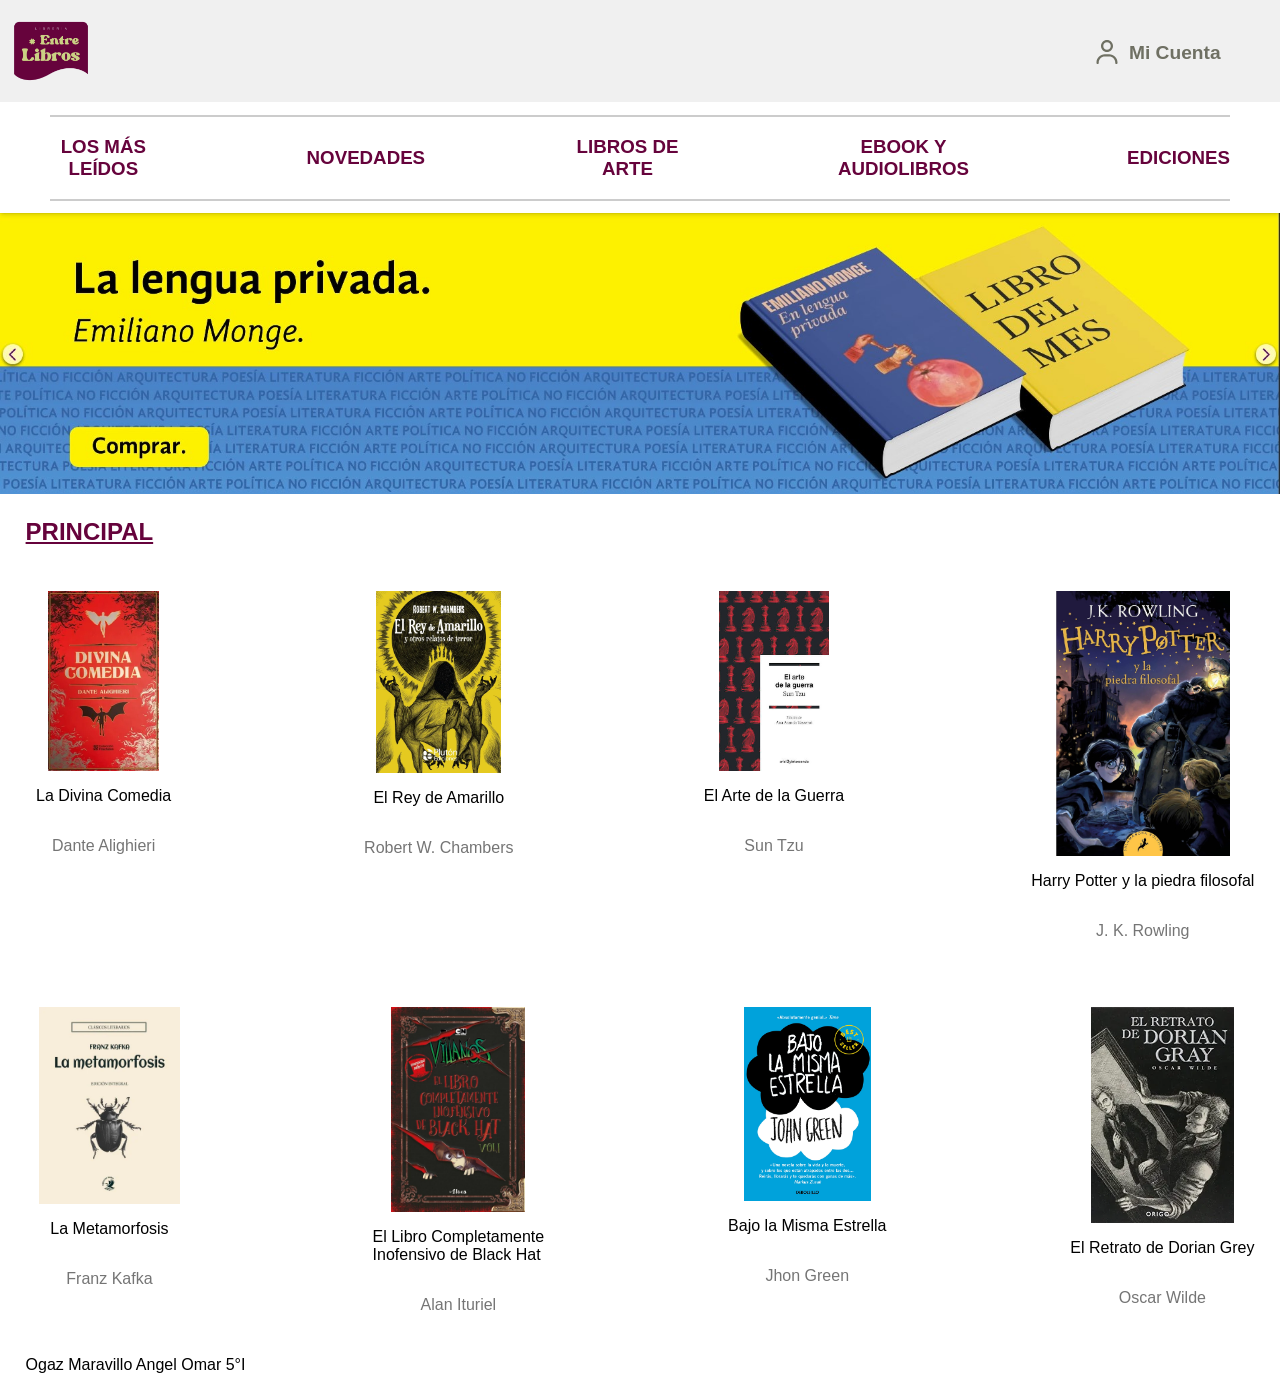
<file: index.html>
<!DOCTYPE html>
<html>
<head>
	<meta charset="utf-8">
	<meta name="viewport" content="width=device-width, initial-scale=1">
	<title>Librería Formulario AOOM</title>
	<link rel="stylesheet" href="librestilo.css">
</head>
<body style="margin: 0; font-family: Arial, sans-serif;">
	<nav class="colF nave">
		<img src="logo.jpg" width="20%" height="auto">
			<span class="colu" style="padding-left: 190%; padding-top: 5%;">
				<a href="sesion.html" style="display: flex;" class="bt">
					<img src="user.svg" width="30" height="30" style="padding-top: 9%;">
					<h2 style="padding-left: 6%; font-size: 120%;">Mi Cuenta</h2>
				</a>
			</span>
	</nav>
	<header style="align-items: center; padding-top: 1%;">
	<div class="line" style="border-bottom: 2px solid #ccc; margin-left: 50px; margin-right: 50px; border-top: 2px solid #ccc;">
		<h3>LOS MÁS LEÍDOS</h3>
		<h3>NOVEDADES</h3>
		<h3>LIBROS DE ARTE</h3>
		<h3>EBOOK Y AUDIOLIBROS</h3>
		<h3>EDICIONES</h3>
	</div>
		<img src="libroenca.jpg" style="width: 100%; padding-top: 1%;">
	</header>

	<h2 style="padding-left: 2%; text-decoration: underline; color: #66033C;">PRINCIPAL</h2>
	<div class="na2">
		<span class="colu">
			<img src="divinacome.webp" width="71%" height="auto">
			<p>La Divina Comedia</p>
			<p style="color: #757575;">Dante Alighieri</p>
		</span>

		<span class="colu">
			<img src="reyamarillo.webp" width="80%" height="auto">
			<p>El Rey de Amarillo</p>
			<p style="color: #757575;">Robert W. Chambers</p>
		</span>

		<span class="colu">
			<img src="arteguerra.jpg" width="71%" height="auto">
			<p>El Arte de la Guerra</p>
			<p style="color: #757575;">Sun Tzu</p>
		</span>

		<span class="colu">
			<img src="harry.jpg" width="78%" height="auto">
			<p>Harry Potter y la piedra filosofal</p>
			<p style="color: #757575;">J. K. Rowling</p>
		</span>
	</div>
	<div class="na2">
		<span class="colu">
			<img src="metamo.webp" width="84%" height="auto">
			<p>La Metamorfosis</p>
			<p style="color: #757575;">Franz Kafka</p>
		</span>

		<span class="colu">
			<img src="blackhat.jpg" width="78%" height="auto">
			<p>El Libro Completamente <br> Inofensivo de Black Hat</p>
			<p style="color: #757575;">Alan Ituriel</p>
		</span>

		<span class="colu">
			<img src="estrella.jpg" width="76%" height="auto">
			<p>Bajo la Misma Estrella</p>
			<p style="color: #757575;">Jhon Green</p>
		</span>

		<span class="colu">
			<img src="dorian.webp" width="78%" height="auto">
			<p>El Retrato de Dorian Grey</p>
			<p style="color: #757575;">Oscar Wilde</p>
		</span>
	</div>
	<footer style="padding-left: 2%;">Ogaz Maravillo Angel Omar 5°I</footer>
</body>
</html>
</file>
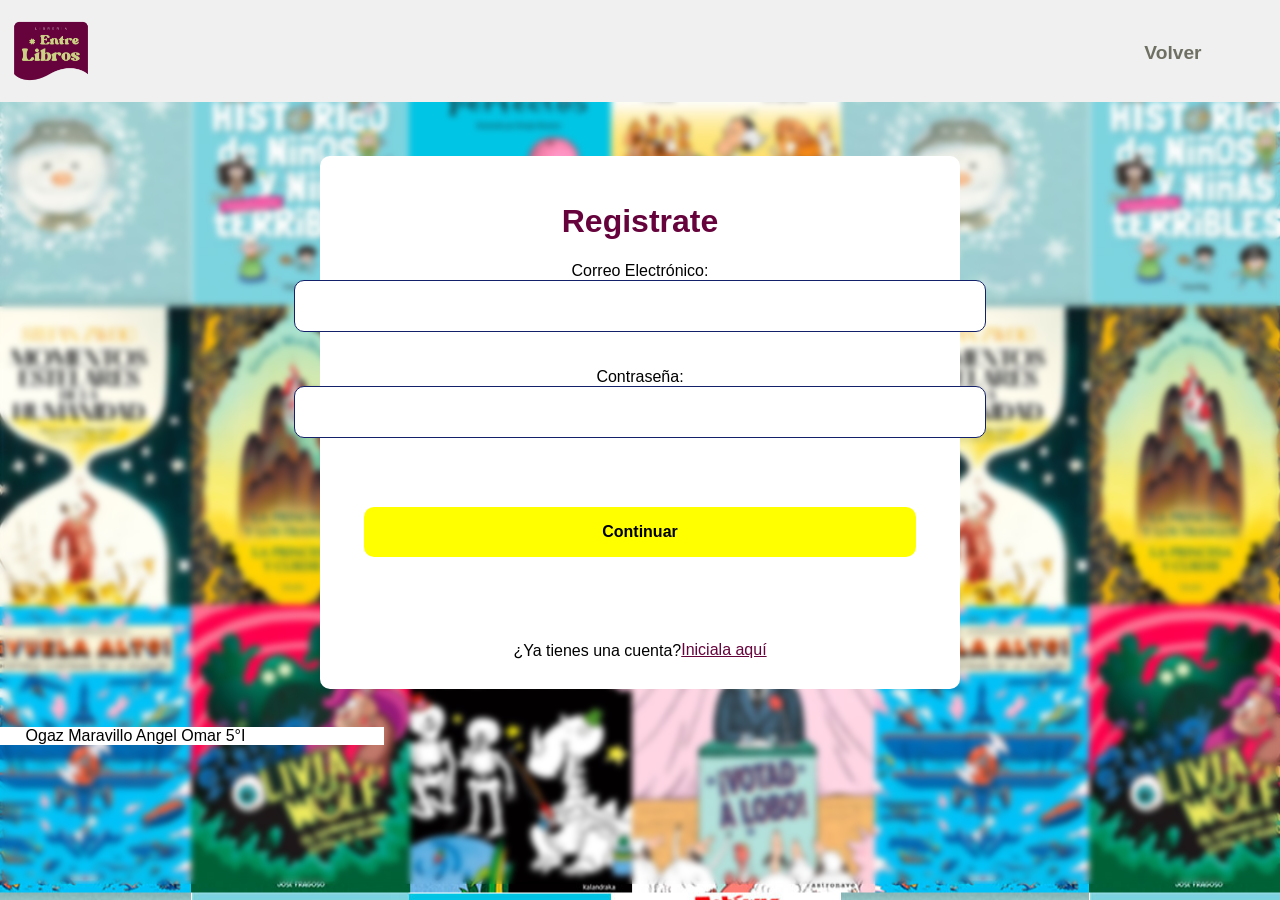
<file: registro.html>
<!DOCTYPE html>
<html>
<head>
	<meta charset="utf-8">
	<meta name="viewport" content="width=device-width, initial-scale=1">
	<title>Librería Formulario AOOM</title>
	<link rel="stylesheet" href="librestilo.css">
</head>
<body class="ima" style="margin: 0; font-family: Arial, sans-serif; overflow: hidden;">
	<div style="backdrop-filter: blur(3px); padding-bottom: 10.8%;">
		<nav class="colF nave">
		<img src="logo.jpg" width="20%" height="auto">
			<span class="colu" style="padding-left: 200%; padding-top: 5%;">
				<a href="index.html" style="display: flex;" class="bt">
					<h2 style="padding-left: 6%; font-size: 120%;">Volver</h2>
				</a>
			</span>
		</nav>
		<br><br><br>
		
		<div class="for">
			<h1>Registrate</h1>
			<div style="text-align: center; display: flex; flex-direction: column; align-items: center;">
				<form action="bd.php" method="POST">
					<input type="hidden" name="usuarios" value="clientes">
					<label for="email">Correo Electrónico:</label><br>
					<input type="email" id="email" name="email" style="font-size: 100%; font-weight: bold; border-radius: 10px; outline: none; box-shadow: none; border: 1px solid #13216A; padding-left: 240px; padding-right: 240px; padding-bottom: 16px; padding-top: 16px; text-align: center;">

					<br><br><br>

					<label for="passwords">Contraseña:</label><br>
					<input type="password" id="passwords" name="passwords" style="font-size: 100%; font-weight: bold; border-radius: 10px; outline: none; box-shadow: none; border: 1px solid #13216A; padding-left: 240px; padding-right: 240px; padding-bottom: 16px; padding-top: 16px; text-align: center;">

					<div style="padding-top: 10%; padding-bottom: 10%;">
					<button type="submit" value="continuar" style="border: none; background-color: yellow; border-radius: 10px; text-decoration: none; font-weight: bold; padding-left: 238px; padding-right: 238px; padding-bottom: 16px; padding-top: 16px; font-size: 100%; cursor: pointer; text-align: center;">Continuar</button>
					</div>
				</form>
				<div style="display: flex;">
					<p>¿Ya tienes una cuenta?</p>
					<a href="sesion.html" style="color: #66033C; padding-top: 6%;">Iniciala aquí</a>
				</div>
				
			</div>
				
		</div>
		<footer style="padding-left: 2%; margin-top: 3%; background-color: white; margin-right: 70%;">Ogaz Maravillo Angel Omar 5°I</footer>
	</div>
</body>
</html>
</file>
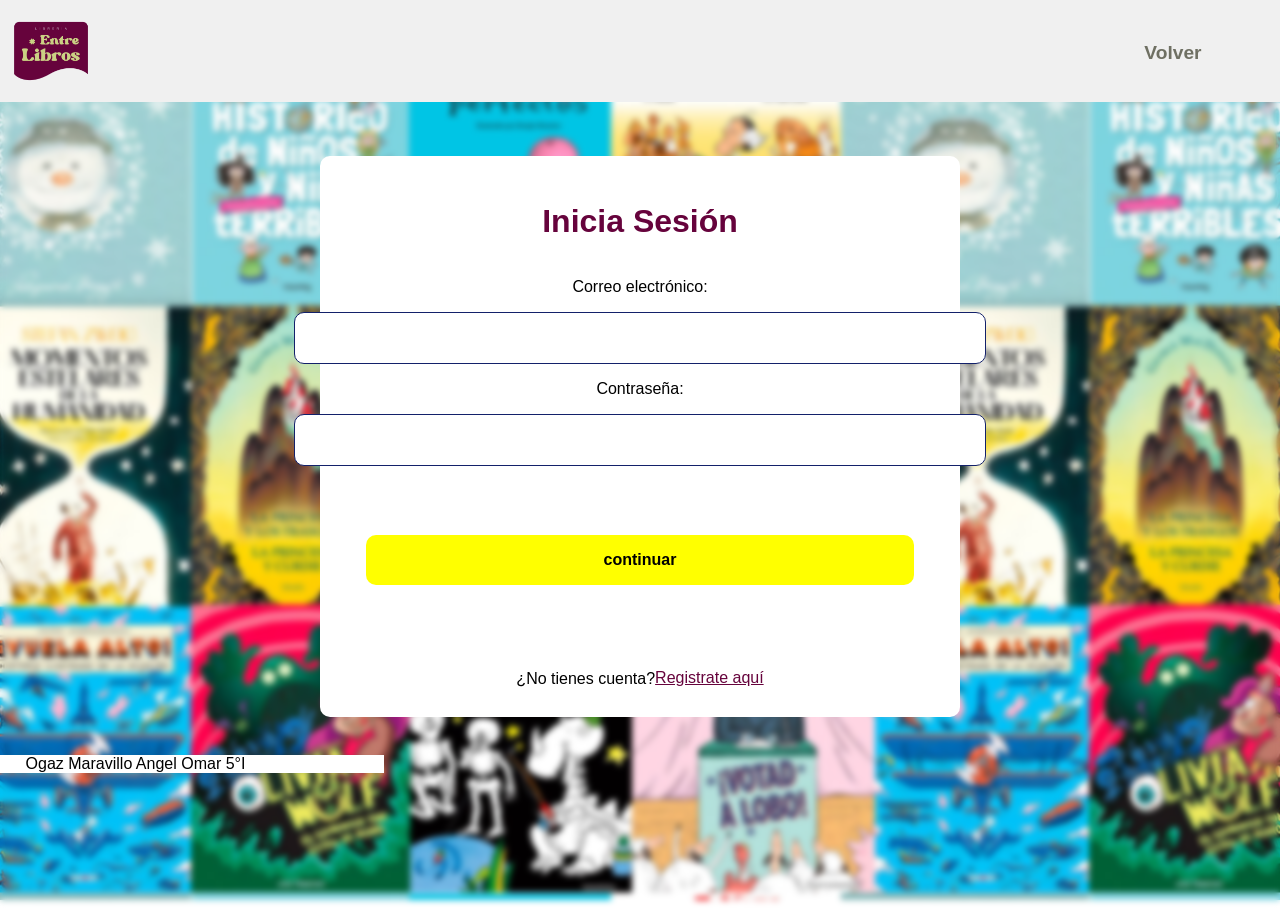
<file: sesion.html>
<!DOCTYPE html>
<html>
<head>
	<meta charset="utf-8">
	<meta name="viewport" content="width=device-width, initial-scale=1">
	<title>Librería Formulario AOOM</title>
	<link rel="stylesheet" href="librestilo.css">
</head>
<body class="ima" style="margin: 0; font-family: Arial, sans-serif; overflow: hidden;">
	<div style="backdrop-filter: blur(3px); padding-bottom: 10.8%;">
		<nav class="colF nave">
		<img src="logo.jpg" width="20%" height="auto">
			<span class="colu" style="padding-left: 200%; padding-top: 5%;">
				<a href="index.html" style="display: flex;" class="bt">
					<h2 style="padding-left: 6%; font-size: 120%;">Volver</h2>
				</a>
			</span>
		</nav>
		<br><br><br>
		
		<div class="for">
			<h1>Inicia Sesión</h1>
			<div style="text-align: center; display: flex; flex-direction: column; align-items: center;">
				<form action="" method="POST">
					<p>Correo electrónico:</p>
					<input type="email" name="email" style="font-size: 100%; font-weight: bold; border-radius: 10px; outline: none; box-shadow: none; border: 1px solid #13216A; padding-left: 240px; padding-right: 240px; padding-bottom: 16px; padding-top: 16px; text-align: center;">

					<br>

					<p>Contraseña:</p>
					<input type="password" name="passwords" style="font-size: 100%; font-weight: bold; border-radius: 10px; outline: none; box-shadow: none; border: 1px solid #13216A; padding-left: 240px; padding-right: 240px; padding-bottom: 16px; padding-top: 16px; text-align: center;">

					<div style="padding-top: 10%; padding-bottom: 10%;">
					<input type="submit" value="continuar" style="border: none; background-color: yellow; border-radius: 10px; text-decoration: none; font-weight: bold; padding-left: 238px; padding-right: 238px; padding-bottom: 16px; padding-top: 16px; font-size: 100%; cursor: pointer; text-align: center;">
					</div>
				</form>
				<div style="display: flex;">
					<p>¿No tienes cuenta?</p>
					<a href="registro.html" style="color: #66033C; padding-top: 6%;">Registrate aquí</a>
				</div>
				
			</div>
				
		</div>
		<footer style="padding-left: 2%; margin-top: 3%; background-color: white; margin-right: 70%;">Ogaz Maravillo Angel Omar 5°I</footer>
	</div>
	
</body>
</html>
</file>
<file: librestilo.css>
.colF {
	background-color: #F0F0F0;
}

.nave {
	display: flex;
	justify-content: space-between;
	width: 40%;
	padding-right: 60%;
	gap: 2.5%;
}

.colu {
	display: flex;
	flex-direction: column;
	flex: 1;
	align-items: center;
	padding: 2%;
	white-space: nowrap;
}


.ima {
	background-image: url("libros.jpg");
	background-position: center;
	background-attachment: fixed;
}

.line {
	display: flex;
	align-items: center;
	text-align: center;
	justify-content: center;
	gap: 150px;
}
.bt {
	color: #6f7063ff;
	text-decoration: none;
	padding-left: 6%;
	border-radius: 10px;
}

.bt:hover{
	background-color: #cfcfcf;
	width: 120%;
}

h3 {
	color: #66033C;
	cursor: pointer;
}

.col {
	display: flex;
	flex-direction: column;
	flex: 1;
	text-align: left;
	align-items: center;
	padding: 2%;
	white-space: nowrap;
}

.na2 {
	display: flex;
	justify-content: space-between;
	gap: 10%;
}

.for {
	padding-top: 2%;
	padding-bottom: 1%;
	background-color: white;
	margin-left: 25%;
	margin-right: 25%;
	border-radius: 10px;
	align-items: center;
	text-align: center;
}

h1 {
	color: #66033C;
}
</file>
